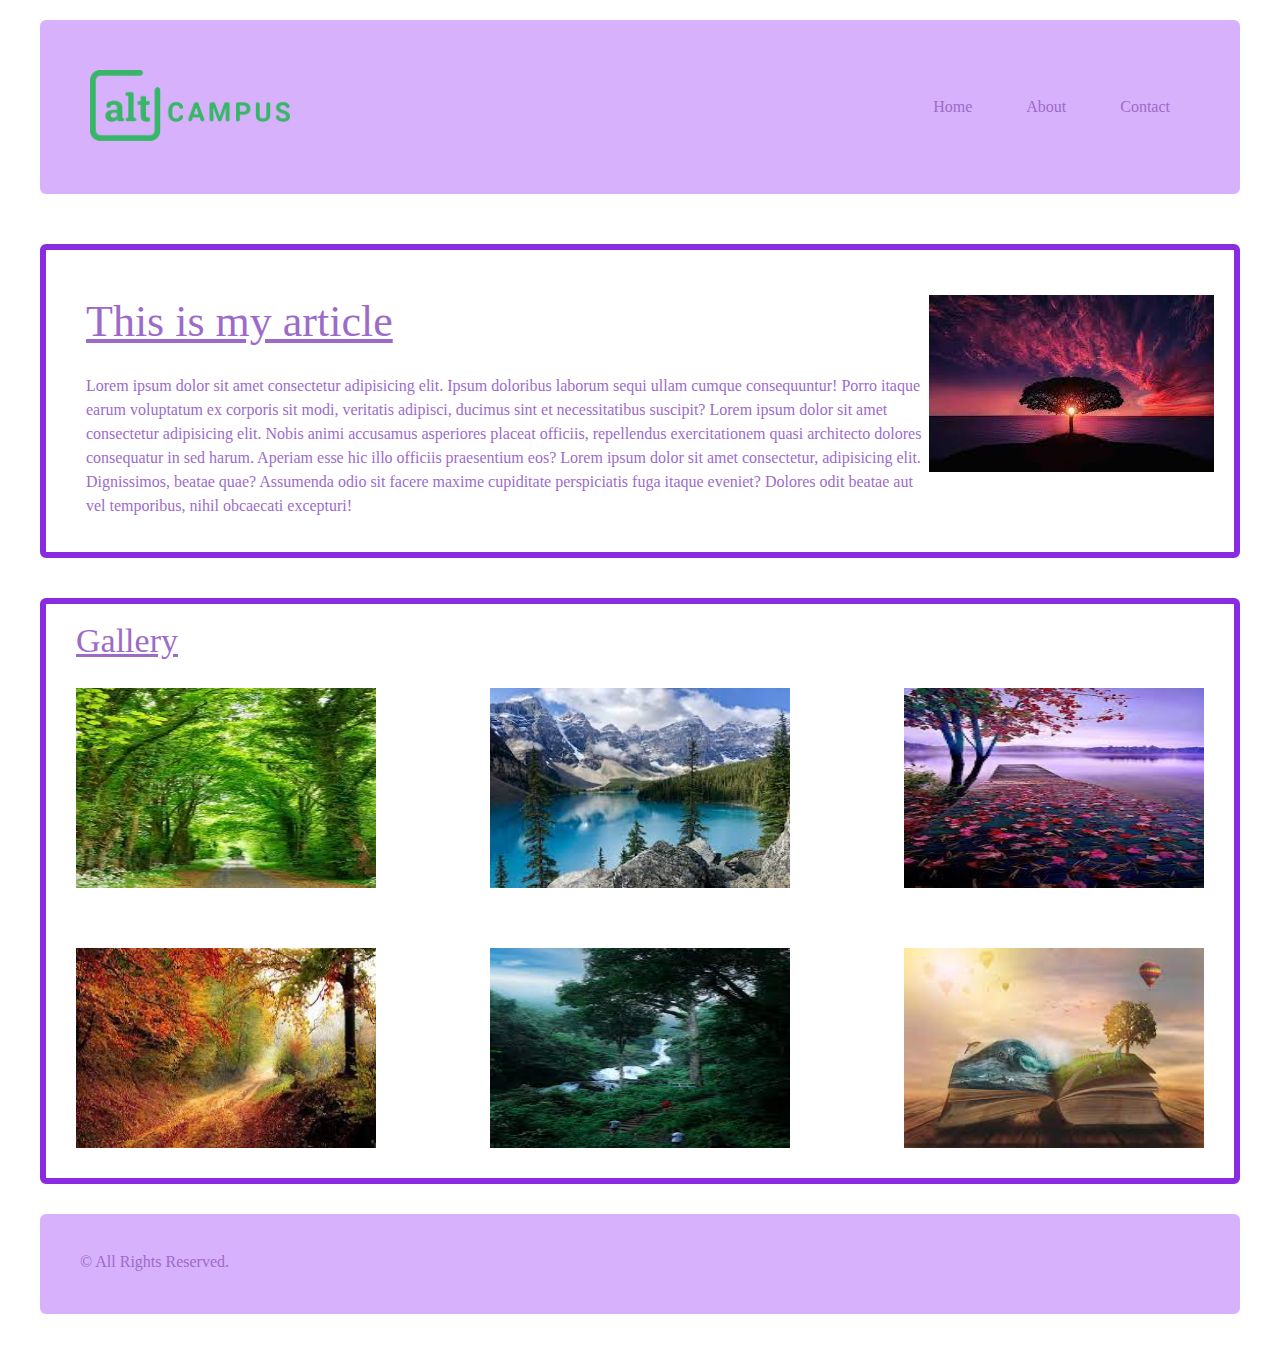
<file: block-BHaabk/index.html>
<!DOCTYPE html>
<html lang="en">
  <head>
    <meta charset="UTF-8" />
    <meta http-equiv="X-UA-Compatible" content="IE=edge" />
    <meta name="viewport" content="width=device-width, initial-scale=1.0" />
    <title>Document</title>
    <link rel="stylesheet" href="./styles.css" />
    <link
      rel="stylesheet"
      href="https://use.fontawesome.com/releases/v5.15.4/css/all.css"
      integrity="sha384-DyZ88mC6Up2uqS4h/KRgHuoeGwBcD4Ng9SiP4dIRy0EXTlnuz47vAwmeGwVChigm"
      crossorigin="anonymous"
    />
  </head>
  <body class="container">
    <!--Header-section-->
    <header>
      <div class="header">
        <a href="#">
          <img class="brand-img" src="./brand-logo.png" alt="brand-img" />
        </a>
        <nav class="nav">
          <a href="#">Home</a>
          <a href="#">About</a>
          <a href="#">Contact</a>
        </nav>
      </div>
    </header>
    <main>
      <!--Article-section-->
      <section>
        <div class="box">
           <article class="article-blog">
        <div class="article-header">
           <h1>This is my article</h1>          
            <p>
              Lorem ipsum dolor sit amet consectetur adipisicing elit. Ipsum
              doloribus laborum sequi ullam cumque consequuntur! Porro itaque
              earum voluptatum ex corporis sit modi, veritatis adipisci, ducimus
              sint et necessitatibus suscipit? Lorem ipsum dolor sit amet
              consectetur adipisicing elit. Nobis animi accusamus asperiores
              placeat officiis, repellendus exercitationem quasi architecto
              dolores consequatur in sed harum. Aperiam esse hic illo officiis
              praesentium eos? Lorem ipsum dolor sit amet consectetur,
              adipisicing elit. Dignissimos, beatae quae? Assumenda odio sit
              facere maxime cupiditate perspiciatis fuga itaque eveniet? Dolores
              odit beatae aut vel temporibus, nihil obcaecati excepturi!
            </p>
          </div>
            <img src="article-pic.jpg" alt="knowldge-tree pic" />
          </article>
        </div>
      </section>
    </main>
    <section>
      <!--Gallery-section-->
      <div class="box-1">
        <h2 class="gallery-header">gallery</h2>
        <div class="gallery">
          <img class="pic-size" src="gallery-1.jpg" />
          <img class="pic-size" src="gallery-2.jpg" />
          <img class="pic-size" src="gallery-3.jpg" />
          <img class="pic-size" src="gallery-4.jpg"/>
          <img class="pic-size" src="gallery-5.jpg" />
          <img class="pic-size" src="gallery-6.jpg"/>
        </div>
      </div>
    </section>
    <footer>
      <!--Footer-section-->
      <div class="footer">
      <small>&copy All Rights Reserved.</small>
      <nav class="social-nav">
        <a href="#"><i class="fab fa-facebook-square"></i></a>
        <a href="#"><i class="fab fa-twitter-square"></i>
        <a href="#"><i class="fab fa-instagram-square"></i></a>
      </nav>
      </div>
    </footer>
  </body>
</html>
</file>
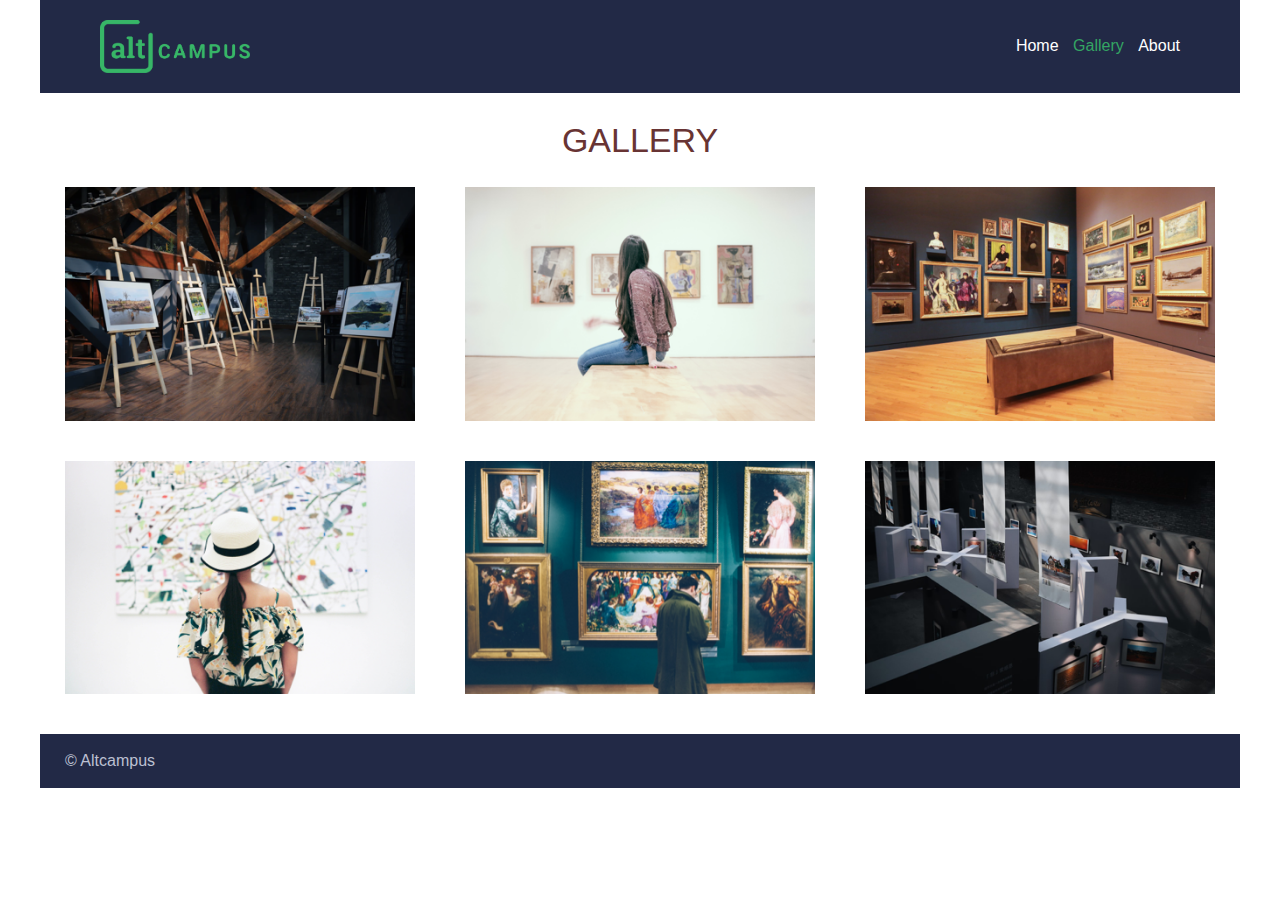
<file: block-BHaabn/index.html>
<!DOCTYPE html>
<html lang="en">
  <head>
    <meta charset="UTF-8" />
    <meta http-equiv="X-UA-Compatible" content="IE=edge" />
    <meta name="viewport" content="width=device-width, initial-scale=1.0" />
    <title>Flex-box Assignment level 1</title>
    <link rel="stylesheet" href="styles.css" />
    <link
      rel="stylesheet"
      href="https://use.fontawesome.com/releases/v5.15.4/css/all.css"
      integrity="sha384-DyZ88mC6Up2uqS4h/KRgHuoeGwBcD4Ng9SiP4dIRy0EXTlnuz47vAwmeGwVChigm"
      crossorigin="anonymous"
    />
    <link rel="preconnect" href="https://fonts.googleapis.com" />
  </head>
  <body class="container">
    <!--Header-section-->
    <header class="brand-header">
      <img class="brand-img" src="brand-logo.png" alt="altcampus-logo" />
      <nav class="nav">
        <a class="white" href="#">Home</a>
        <a class="green" href="#">Gallery</a>
        <a class="white" href="#">About</a>
      </nav>
    </header>
    <section>
      <!--Gallery-section-->
      <div class="gallery-header">
        <h1>GALLERY</h1>
      </div>
      <div class="gallery">
        <img class="gallery-image" src="assets/01.png" alt="pic-1" />
        <img class="gallery-image" src="assets/02.png" alt="pic-2" />
        <img class="gallery-image" src="assets/03.png" alt="pic-3" />
        <img class="gallery-image" src="assets/04.png" alt="pic-4" />
        <img class="gallery-image" src="assets/05.png" alt="pic-5" />
        <img class="gallery-image" src="assets/06.png" alt="pic-6" />
      </div>
    </section>
    <footer class="footer" <!--Footer-section-->
      <h2>&copy Altcampus</h2>
      <nav class="social">
        <a href="#"><i class="fab fa-facebook-square"></i></a>
        <a href="#"><i class="fab fa-twitter-square"></i></a>
      </nav>
    </footer>
  </body>
</html>
</file>
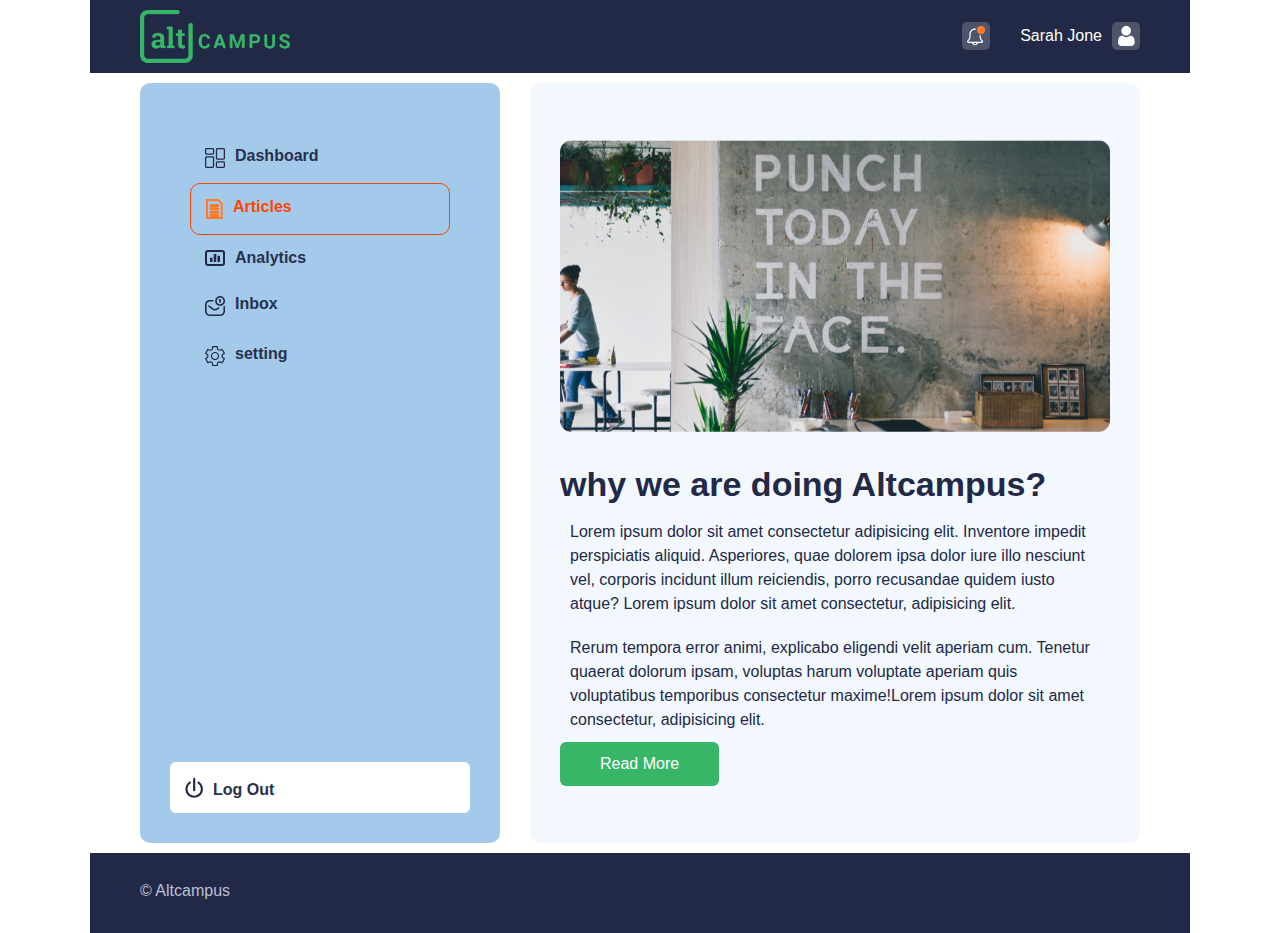
<file: block-BHaabo/index.html>
<!DOCTYPE html>
<html lang="en">
  <head>
    <meta charset="UTF-8" />
    <meta http-equiv="X-UA-Compatible" content="IE=edge" />
    <meta name="viewport" content="width=device-width, initial-scale=1.0" />
    <title>Flex-box Assignment level</title>
    <link rel="stylesheet" href="styles.css" />
    <link
      rel="stylesheet"
      href="https://use.fontawesome.com/releases/v5.15.4/css/all.css"
      integrity="sha384-DyZ88mC6Up2uqS4h/KRgHuoeGwBcD4Ng9SiP4dIRy0EXTlnuz47vAwmeGwVChigm"
      crossorigin="anonymous"
    />
    <link rel="preconnect" href="https://fonts.googleapis.com" />
  </head>
  <body>
    <!--Header-section-->
    <header class="brand-header container">
      <img
        class="brand-img"
        src="assets/altcampus-logo.png"
        alt="altcampus-logo"
      />
      <div class="flex">
        <img class="bell" src="assets/icons/bell.svg" />
        <p class="author-name">Sarah Jone</p>
        <img class="user" src="assets/icons/user.svg" />
      </div>
    </header>
    <main>
      <!--Article-section-->
      <section class="container flex">
        <div class="col-1-1">
          <div class="icons">
            <div class="img">
              <img src="assets/icons/dashboard.svg" />
              <a href="#">Dashboard</a>
            </div>
            <div class="article">
              <img src="assets/icons/article.svg" />
              <a href="#">Articles</a>
            </div>
            <div class="img">
              <img src="assets/icons/analytics.svg" />
              <a href="#">Analytics</a>
            </div>
            <div class="img">
              <img src="assets/icons/inbox.svg" />
              <a href="#">Inbox</a>
            </div>
            <div class="flex1">
              <div class="img">
                <img src="assets/icons/setting.svg" />
                <a href="#">setting</a>
              </div>
            </div>
          </div>
          <div class="log-out">
            <a href="#">Log Out</a>
            <img class="log-img" src="assets/icons/log-out.svg" />
          </div>
        </div>
        <div class="col-1-2">
          <img src="assets/01.png" />
          <header class="article-header">
            <h2>why we are doing Altcampus?</h2>
            <p>
              Lorem ipsum dolor sit amet consectetur adipisicing elit. Inventore
              impedit perspiciatis aliquid. Asperiores, quae dolorem ipsa dolor
              iure illo nesciunt vel, corporis incidunt illum reiciendis, porro
              recusandae quidem iusto atque? Lorem ipsum dolor sit amet
              consectetur, adipisicing elit.
            </p>
            <p>
              Rerum tempora error animi, explicabo eligendi velit aperiam cum.
              Tenetur quaerat dolorum ipsam, voluptas harum voluptate aperiam
              quis voluptatibus temporibus consectetur maxime!Lorem ipsum dolor
              sit amet consectetur, adipisicing elit.
            </p>
            <a class="readmore-btn" href="#">Read More</a>
          </header>
        </div>
      </section>
    </main>
    <footer class="footer container">
      <small>&copy Altcampus</small>
      <div>
        <a href="#"><i class="fab fa-facebook-square"></i></a>
        <a href="#"><i class="fab fa-twitter-square"></i></a>
      </div>
    </footer>
  </body>
</html>
</file>
<file: block-BHaabn/styles.css>
/* 
    v2.0 | 20110126
    License: none (public domain)
*/

html,
body,
div,
span,
applet,
object,
iframe,
h1,
h2,
h3,
h4,
h5,
h6,
p,
blockquote,
pre,
a,
abbr,
acronym,
address,
big,
cite,
code,
del,
dfn,
em,
img,
ins,
kbd,
q,
s,
samp,
small,
strike,
strong,
sub,
sup,
tt,
var,
b,
u,
i,
center,
dl,
dt,
dd,
ol,
ul,
li,
fieldset,
form,
label,
legend,
table,
caption,
tbody,
tfoot,
thead,
tr,
th,
td,
article,
aside,
canvas,
details,
embed,
figure,
figcaption,
footer,
header,
hgroup,
menu,
nav,
output,
ruby,
section,
summary,
time,
mark,
audio,
video {
  margin: 0;
  padding: 0;
  border: 0;
  font-size: 100%;
  font: inherit;
  vertical-align: baseline;
}
/* HTML5 display-role reset for older browsers */
article,
aside,
details,
figcaption,
figure,
footer,
header,
hgroup,
menu,
nav,
section {
  display: block;
}
body {
  line-height: 1;
}
ol,
ul {
  list-style: none;
}
blockquote,
q {
  quotes: none;
}
blockquote:before,
blockquote:after,
q:before,
q:after {
  content: "";
  content: none;
}
table {
  border-collapse: collapse;
  border-spacing: 0;
}

/*Global*/
body {
  font-family: "Roboto Condensed", sans-serif;
}
.container {
  width: 1200px;
  margin: 0 auto;
  padding: 0 32px;
}

/* Typo */

h2 {
  color: #bcc0d2;
}

/* Pages */

.brand-header {
  display: flex;
  align-items: center;
  justify-content: space-between;
  background-color: #222946;
}

.brand-img,
.nav {
  margin: 20px;
  padding: 0 40px;
}

.brand-img {
  width: 150px;
}

.nav a {
  padding-left: 10px;
  text-decoration: none;
}
.white {
  color: white;
}

.green {
  color: #34a563;
}

/*Gallery-section*/

.gallery-header h1 {
  font-size: 34px;
  text-align: center;
  padding: 30px 20px;
  color: #683434;
}

.gallery {
  display: flex;
  justify-content: space-around;
  flex-wrap: wrap;
}
.gallery-image {
  width: 350px;
  margin-bottom: 40px;
}

/*Footer*/

.footer {
  background-color: #222946;
  display: flex;
  justify-content: space-between;
  align-items: center;
  padding: 15px 25px;
}

.social {
  font-size: 24px;
}

.social a {
  color: #bcc0d2;
  padding-left: 20px;
}
</file>
<file: block-BHaabo/styles.css>
/* v2.0 | 20110126
   License: none (public domain)
*/

html,
body,
div,
span,
applet,
object,
iframe,
h1,
h2,
h3,
h4,
h5,
h6,
p,
blockquote,
pre,
a,
abbr,
acronym,
address,
big,
cite,
code,
del,
dfn,
em,
img,
ins,
kbd,
q,
s,
samp,
small,
strike,
strong,
sub,
sup,
tt,
var,
b,
u,
i,
center,
dl,
dt,
dd,
ol,
ul,
li,
fieldset,
form,
label,
legend,
table,
caption,
tbody,
tfoot,
thead,
tr,
th,
td,
article,
aside,
canvas,
details,
embed,
figure,
figcaption,
footer,
header,
hgroup,
menu,
nav,
output,
ruby,
section,
summary,
time,
mark,
audio,
video {
  margin: 0;
  padding: 0;
  border: 0;
  font-size: 100%;
  font: inherit;
  vertical-align: baseline;
}
/* HTML5 display-role reset for older browsers */
article,
aside,
details,
figcaption,
figure,
footer,
header,
hgroup,
menu,
nav,
section {
  display: block;
}
body {
  line-height: 1;
}
ol,
ul {
  list-style: none;
}
blockquote,
q {
  quotes: none;
}
blockquote:before,
blockquote:after,
q:before,
q:after {
  content: "";
  content: none;
}
table {
  border-collapse: collapse;
  border-spacing: 0;
}

/*Global*/
body {
  font-family: "Open Sans", sans-serif;
  flex-shrink: inherit;
}
.container {
  width: 1000px;
  margin: 0 auto;
  padding: 10px 50px;
}

/*Header-section*/

.brand-header {
  display: flex;
  justify-content: space-between;
  background-color: #222946;
}
.brand-img {
  width: 150px;
}
.flex {
  display: flex;
  align-items: center;
  justify-content: space-between;
}

.bell {
  padding-right: 30px;
}

.author-name {
  color: white;
}
.user {
  padding-left: 10px;
}

/*Article-section*/
.icons {
  padding: 20px;
  display: flex;
  flex-direction: column;
  justify-content: flex-end;
}
.col-1-1 {
  width: 30%;
  height: 700px;
  background-color: #a3caea;
  padding: 30px;
  border-radius: 10px;
  display: flex;
  flex-direction: column;
  justify-content: space-between;
}
.article {
  border: 1px solid orangered;
  border-radius: 10px;
  display: flex;
  padding: 15px;
}

.article a {
  font-weight: bold;
  text-decoration: none;
  color: orangered;
  padding-left: 10px;
}
.img {
  display: flex;
  padding: 15px;
  font-weight: bold;
  color: #27304d;
}
.img a {
  text-decoration: none;
  padding-left: 10px;
  color: #27304d;
}
.article-header p {
  padding: 10px;
}

.log-out {
  background-color: white;
  border-radius: 6px;
  padding: 15px 20px 15px 15px;
  display: flex;
  justify-content: flex-end;
  flex-direction: row-reverse;
}

.log-out a {
  text-decoration: none;
  padding-top: 5px;
  padding-left: 10px;
  color: #27304d;
  font-weight: bold;
}

/*Article*/
.col-1-2 {
  width: 55%;
  height: 700px;
  background-color: #f2f8fd;
  padding: 30px;
  border-radius: 10px;
  display: flex;
  flex-direction: column;
  justify-content: space-evenly;
}
.article-header {
  color: #222946;
  line-height: 1.5;
}
.article-header h2 {
  font-weight: bold;
  font-size: 34px;
}
.readmore-btn {
  color: white;
  padding: 10px 40px;
  background-color: #37b667;
  display: inline-block;
  border-radius: 6px;
  text-decoration: none;
}
/*Footer*/

.footer {
  display: flex;
  flex-direction: row;
  justify-content: space-between;
  padding: 30px 50px;
  background-color: #222946;
  color: #bcc0d2;
}
.footer i {
  color: #bcc0d2;
  font-size: 20px;
  padding-left: 20px;
}
</file>
<file: block-BHaabk/styles.css>
/* http://meyerweb.com/eric/tools/css/reset/ 
   v2.0 | 20110126
   License: none (public domain)
*/

html,
body,
div,
span,
applet,
object,
iframe,
h1,
h2,
h3,
h4,
h5,
h6,
p,
blockquote,
pre,
a,
abbr,
acronym,
address,
big,
cite,
code,
del,
dfn,
em,
img,
ins,
kbd,
q,
s,
samp,
small,
strike,
strong,
sub,
sup,
tt,
var,
b,
u,
i,
center,
dl,
dt,
dd,
ol,
ul,
li,
fieldset,
form,
label,
legend,
table,
caption,
tbody,
tfoot,
thead,
tr,
th,
td,
article,
aside,
canvas,
details,
embed,
figure,
figcaption,
footer,
header,
hgroup,
menu,
nav,
output,
ruby,
section,
summary,
time,
mark,
audio,
video {
  margin: 0;
  padding: 0;
  border: 0;
  font-size: 100%;
  font: inherit;
  vertical-align: baseline;
}
/* HTML5 display-role reset for older browsers */
article,
aside,
details,
figcaption,
figure,
footer,
header,
hgroup,
menu,
nav,
section {
  display: block;
}
body {
  line-height: 1;
}
ol,
ul {
  list-style: none;
}
blockquote,
q {
  quotes: none;
}
blockquote:before,
blockquote:after,
q:before,
q:after {
  content: "";
  content: none;
}
table {
  border-collapse: collapse;
  border-spacing: 0;
}

/* Header-section */
.container {
  width: 1200px;
  margin: 0 auto;
  padding: 20px 32px;
}
.header {
  display: flex;
  justify-content: space-between;
  align-items: center;
  background-color: rgb(216, 177, 252);
  margin-bottom: 50px;
  padding: 50px;
  border-radius: 6px;
}

.brand-img {
  width: 200px;
}

.nav a {
  color: rgb(156, 107, 202);
  text-decoration: none;
  margin-left: 10px;
  padding: 20px;
}

/* Article-section */
.box {
  border: 6px solid blueviolet;
  border-radius: 6px;
}
.article-header {
  color: rgb(156, 107, 202);
  font-size: 44px;
  padding-left: 40px;
  padding-top: 50px;
}
.article-header h1 {
  display: inline-block;
  text-decoration: underline;
}
.article-blog {
  display: flex;
  justify-content: space-between;
  align-items: center;
  padding-bottom: 34px;
}
.article-blog p {
  padding-top: 30px;
  line-height: 1.5;
  font-size: 16px;
}

.article-blog img {
  width: 50%;
  margin-right: 20px;
}

/*Gallery-section*/
.box-1 {
  border: 6px solid blueviolet;
  border-radius: 6px;
  margin-top: 40px;
}
.gallery {
  display: flex;
  justify-content: space-between;
  flex-wrap: wrap;
}
.gallery-header {
  color: rgb(156, 107, 202);
  text-decoration: underline;
  padding-top: 20px;
  padding-left: 30px;
  text-transform: capitalize;
  font-size: 34px;
}

.pic-size {
  margin: 30px;
  width: 300px;
  height: 200px;
}

/*Footer-section*/

.footer {
  color: rgb(156, 107, 202);
  padding: 40px;
  background-color: rgb(216, 177, 252);
  display: flex;
  justify-content: space-between;
  margin: 30px 0;
  border-radius: 6px;
}
.social-nav a {
  color: rgb(156, 107, 202);
  font-size: 20px;
  padding-left: 20px;
}
</file>
